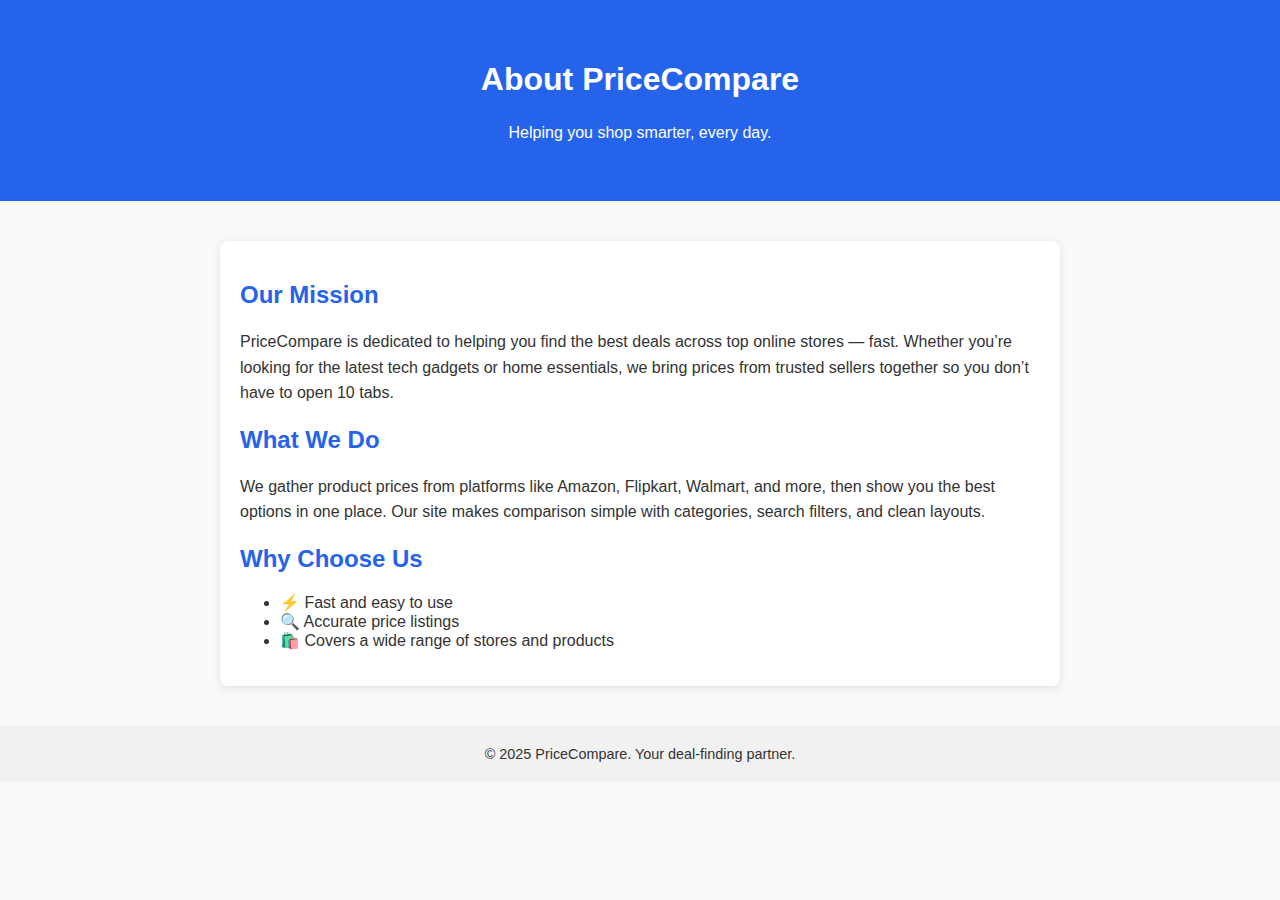
<file: about.html>
<!DOCTYPE html>
<html lang="en">
<head>
  <meta charset="UTF-8" />
  <meta name="viewport" content="width=device-width, initial-scale=1" />
  <title>About Us - PriceCompare</title>
  <style>
    body {
      font-family: Arial, sans-serif;
      background-color: #f9f9f9;
      margin: 0;
      padding: 0;
      color: #333;
    }

    header {
      background-color: #2563eb;
      color: white;
      padding: 40px 20px;
      text-align: center;
    }

    main {
      max-width: 800px;
      margin: 40px auto;
      padding: 20px;
      background: #fff;
      border-radius: 8px;
      box-shadow: 0 2px 8px rgba(0,0,0,0.1);
    }

    h2 {
      color: #2563eb;
    }

    p {
      line-height: 1.6;
    }

    footer {
      text-align: center;
      padding: 20px;
      font-size: 0.9em;
      background-color: #f1f1f1;
      margin-top: 40px;
    }
  </style>
</head>
<body>

  <header>
    <h1>About PriceCompare</h1>
    <p>Helping you shop smarter, every day.</p>
  </header>

  <main>
    <h2>Our Mission</h2>
    <p>
      PriceCompare is dedicated to helping you find the best deals across top online stores — fast. Whether you’re looking for the latest tech gadgets or home essentials, we bring prices from trusted sellers together so you don’t have to open 10 tabs.
    </p>

    <h2>What We Do</h2>
    <p>
      We gather product prices from platforms like Amazon, Flipkart, Walmart, and more, then show you the best options in one place. Our site makes comparison simple with categories, search filters, and clean layouts.
    </p>

    <h2>Why Choose Us</h2>
    <ul>
      <li>⚡ Fast and easy to use</li>
      <li>🔍 Accurate price listings</li>
      <li>🛍️ Covers a wide range of stores and products</li>
    </ul>
  </main>

  <footer>
    &copy; 2025 PriceCompare. Your deal-finding partner.
  </footer>

</body>
</html>
</file>
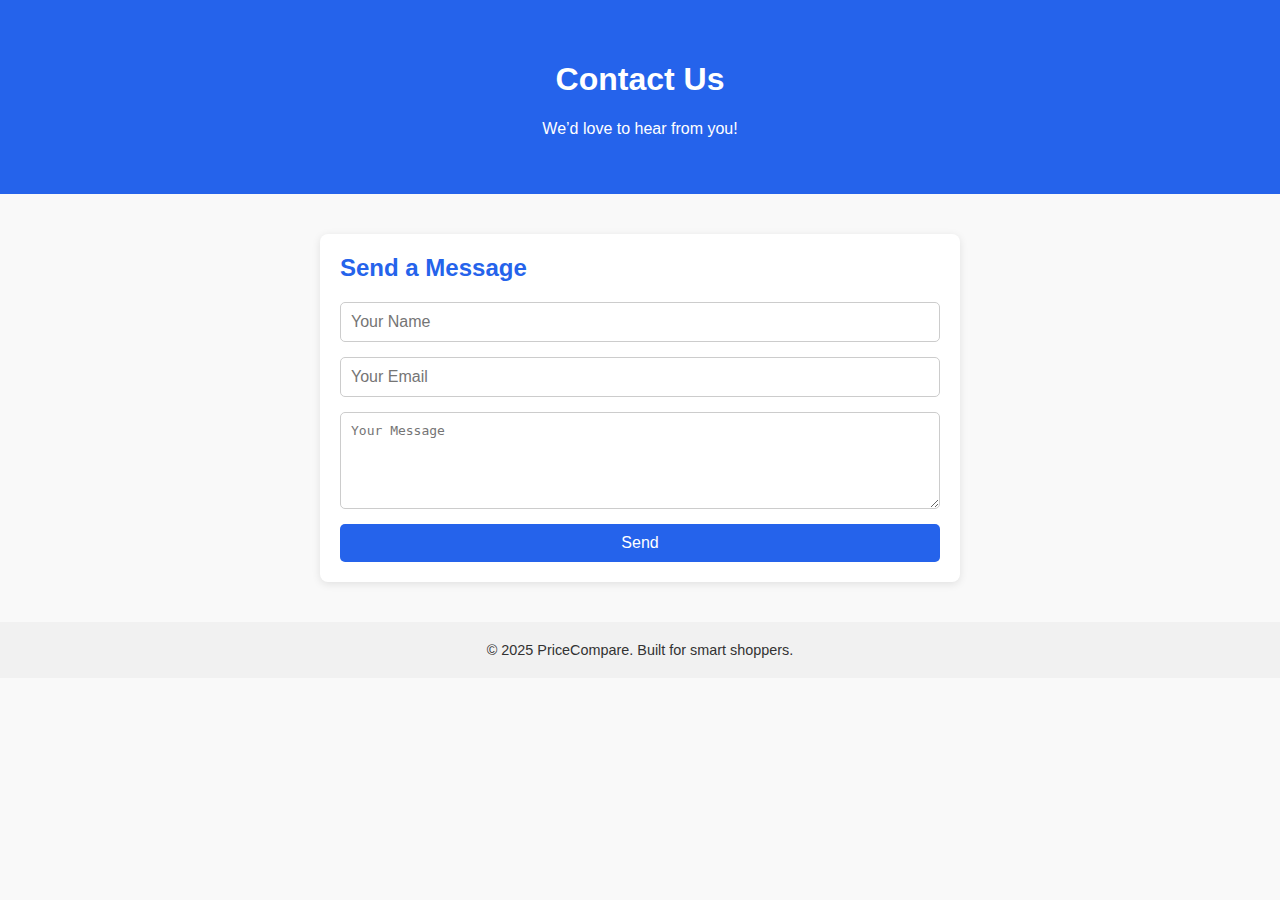
<file: contact.html>
<!DOCTYPE html>
<html lang="en">
<head>
  <meta charset="UTF-8" />
  <meta name="viewport" content="width=device-width, initial-scale=1" />
  <title>Contact Us - PriceCompare</title>
  <style>
    body {
      font-family: Arial, sans-serif;
      background-color: #f9f9f9;
      margin: 0;
      padding: 0;
      color: #333;
    }

    header {
      background-color: #2563eb;
      color: white;
      padding: 40px 20px;
      text-align: center;
    }

    main {
      max-width: 600px;
      margin: 40px auto;
      padding: 20px;
      background: #fff;
      border-radius: 8px;
      box-shadow: 0 2px 8px rgba(0,0,0,0.1);
    }

    h2 {
      margin-top: 0;
      color: #2563eb;
    }

    form {
      display: flex;
      flex-direction: column;
    }

    input, textarea {
      margin-bottom: 15px;
      padding: 10px;
      border-radius: 5px;
      border: 1px solid #ccc;
      font-size: 1em;
    }

    button {
      padding: 10px;
      background-color: #2563eb;
      color: white;
      border: none;
      border-radius: 5px;
      cursor: pointer;
      font-size: 1em;
    }

    button:hover {
      background-color: #1e40af;
    }

    footer {
      text-align: center;
      padding: 20px;
      font-size: 0.9em;
      background-color: #f1f1f1;
      margin-top: 40px;
    }
  </style>
</head>
<body>

  <header>
    <h1>Contact Us</h1>
    <p>We’d love to hear from you!</p>
  </header>

  <main>
    <h2>Send a Message</h2>
    <form>
      <input type="text" name="name" placeholder="Your Name" required />
      <input type="email" name="email" placeholder="Your Email" required />
      <textarea name="message" placeholder="Your Message" rows="5" required></textarea>
      <button type="submit">Send</button>
    </form>
  </main>

  <footer>
    &copy; 2025 PriceCompare. Built for smart shoppers.
  </footer>

</body>
</html>
</file>
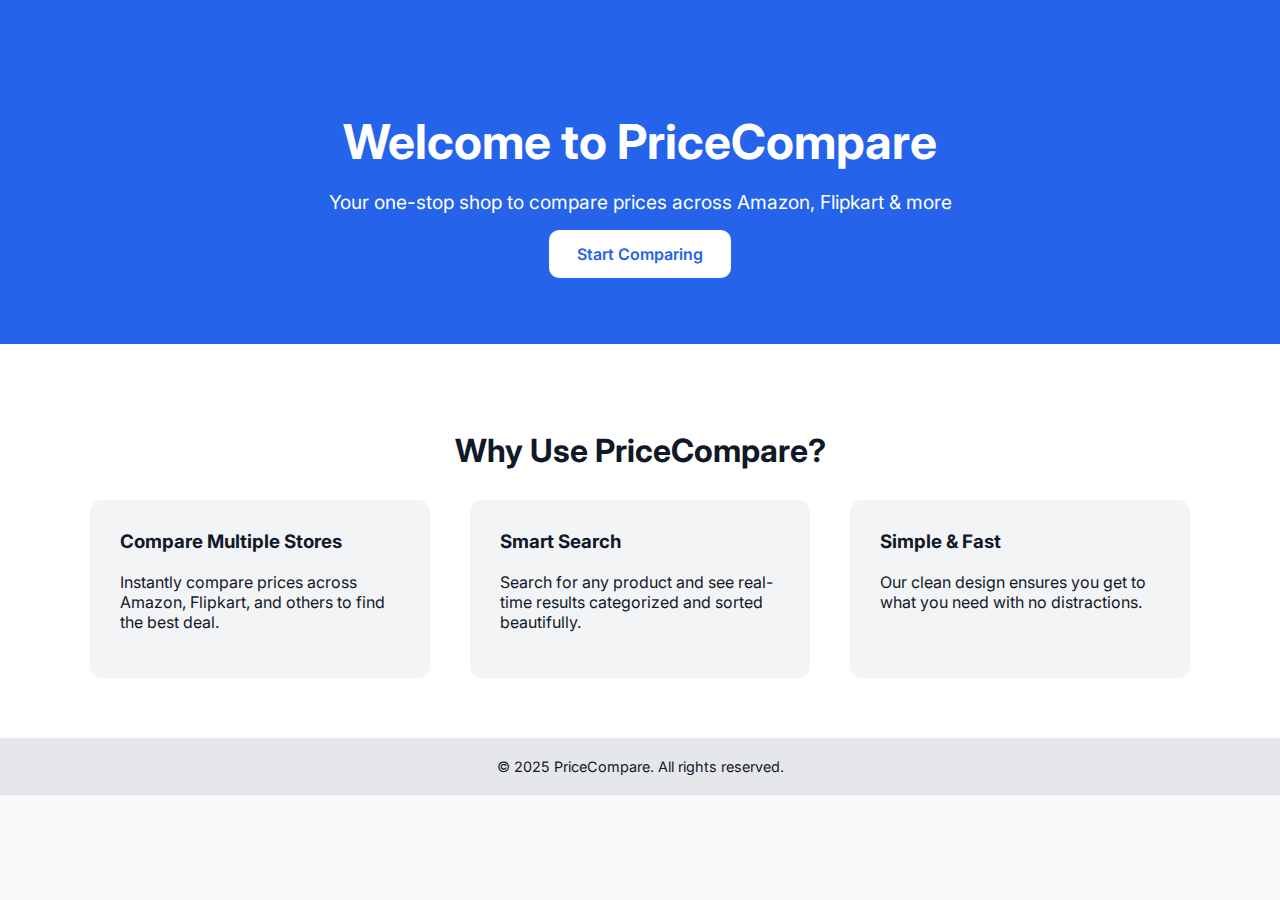
<file: home.html>
<!DOCTYPE html>
<html lang="en">
<head>
  <meta charset="UTF-8" />
  <meta name="viewport" content="width=device-width, initial-scale=1.0"/>
  <title>Price Compare | Home</title>
  <link href="https://fonts.googleapis.com/css2?family=Inter:wght@400;600&display=swap" rel="stylesheet"/>
  <style>
    body {
      margin: 0;
      font-family: 'Inter', sans-serif;
      background-color: #f9fafb;
      color: #111827;
    }

    header {
      background-color: #2563eb;
      color: white;
      padding: 80px 20px;
      text-align: center;
    }

    header h1 {
      font-size: 3em;
      margin-bottom: 10px;
    }

    header p {
      font-size: 1.2em;
      margin-bottom: 30px;
    }

    .cta-button {
      background-color: #ffffff;
      color: #2563eb;
      padding: 14px 28px;
      font-size: 1em;
      font-weight: 600;
      border: none;
      border-radius: 10px;
      cursor: pointer;
      text-decoration: none;
      transition: all 0.2s ease;
    }

    .cta-button:hover {
      background-color: #f3f4f6;
    }

    section.features {
      padding: 60px 20px;
      text-align: center;
      background-color: #fff;
    }

    .features h2 {
      font-size: 2em;
      margin-bottom: 30px;
    }

    .features-grid {
      display: flex;
      flex-wrap: wrap;
      justify-content: center;
      gap: 40px;
    }

    .feature-card {
      background-color: #f3f4f6;
      padding: 30px;
      border-radius: 12px;
      width: 280px;
      text-align: left;
    }

    .feature-card h3 {
      margin-top: 0;
    }

    footer {
      background-color: #e5e7eb;
      text-align: center;
      padding: 20px;
      font-size: 0.9em;
    }
  </style>
</head>
<body>

  <header>
    <h1>Welcome to PriceCompare</h1>
    <p>Your one-stop shop to compare prices across Amazon, Flipkart & more</p>
    <a href="index.html" class="cta-button">Start Comparing</a>
  </header>

  <section class="features">
    <h2>Why Use PriceCompare?</h2>
    <div class="features-grid">
      <div class="feature-card">
        <h3>Compare Multiple Stores</h3>
        <p>Instantly compare prices across Amazon, Flipkart, and others to find the best deal.</p>
      </div>
      <div class="feature-card">
        <h3>Smart Search</h3>
        <p>Search for any product and see real-time results categorized and sorted beautifully.</p>
      </div>
      <div class="feature-card">
        <h3>Simple & Fast</h3>
        <p>Our clean design ensures you get to what you need with no distractions.</p>
      </div>
    </div>
  </section>

  <footer>
    &copy; 2025 PriceCompare. All rights reserved.
  </footer>
  

</body>
</html>
</file>
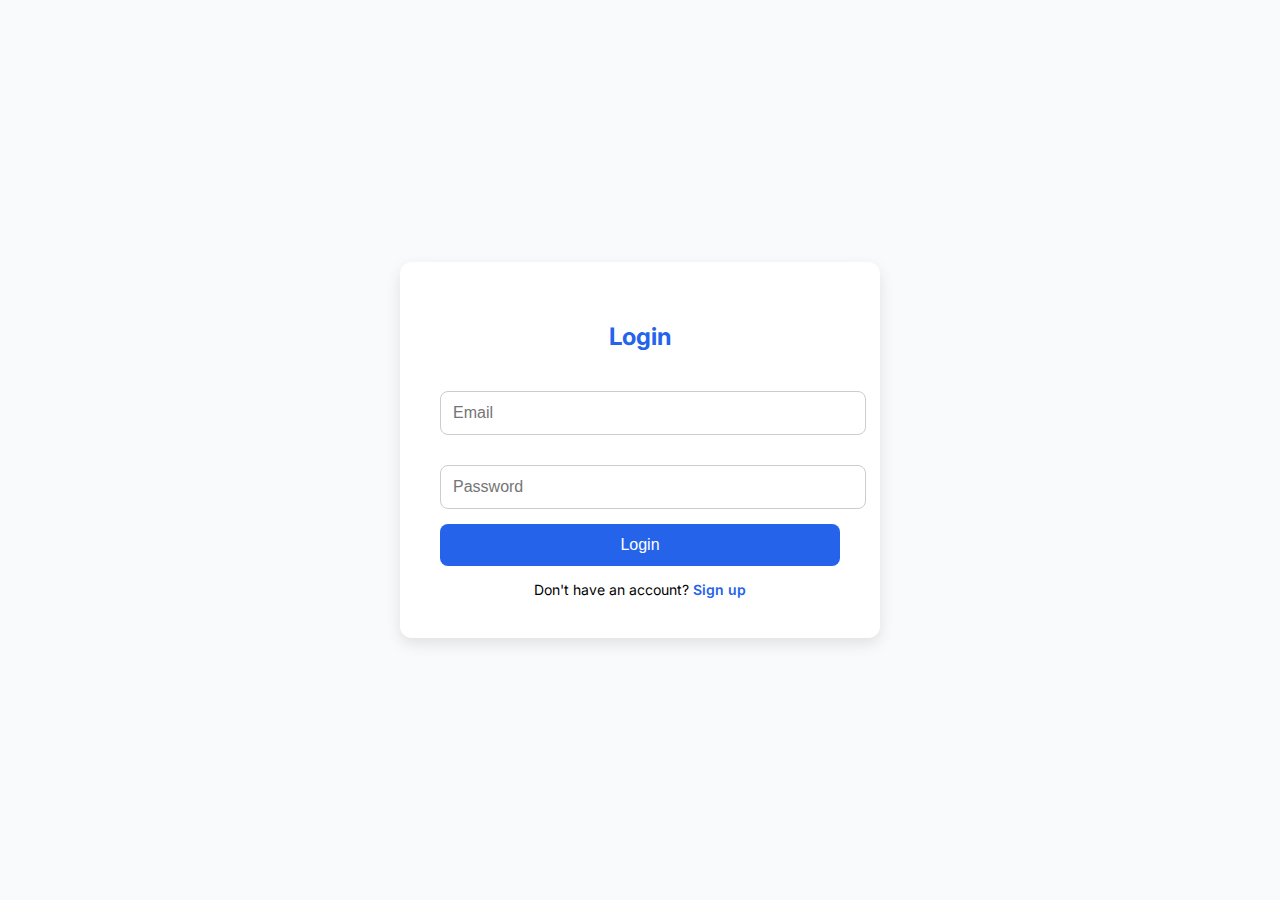
<file: login.html>
<!DOCTYPE html>
<html lang="en">
<head>
  <meta charset="UTF-8" />
  <meta name="viewport" content="width=device-width, initial-scale=1.0"/>
  <title>Login | PriceCompare</title>
  <link href="https://fonts.googleapis.com/css2?family=Inter:wght@400;600&display=swap" rel="stylesheet"/>
  <style>
    body {
      font-family: 'Inter', sans-serif;
      background-color: #f9fafb;
      display: flex;
      align-items: center;
      justify-content: center;
      height: 100vh;
      margin: 0;
    }

    .auth-container {
      background: #fff;
      padding: 40px;
      border-radius: 12px;
      box-shadow: 0 6px 15px rgba(0,0,0,0.1);
      width: 100%;
      max-width: 400px;
    }

    h2 {
      text-align: center;
      margin-bottom: 30px;
      color: #2563eb;
    }

    input[type="text"],
    input[type="email"],
    input[type="password"] {
      width: 100%;
      padding: 12px;
      margin: 10px 0 20px;
      border: 1px solid #ccc;
      border-radius: 8px;
      font-size: 16px;
    }

    button {
      width: 100%;
      padding: 12px;
      background-color: #2563eb;
      color: white;
      border: none;
      font-size: 16px;
      border-radius: 8px;
      cursor: pointer;
      transition: background 0.2s;
    }

    button:hover {
      background-color: #1d4ed8;
    }

    .toggle-link {
      text-align: center;
      margin-top: 15px;
      font-size: 14px;
    }

    .toggle-link a {
      color: #2563eb;
      text-decoration: none;
      font-weight: 600;
      cursor: pointer;
    }

    .hidden {
      display: none;
    }

    .message {
      text-align: center;
      color: red;
      margin-top: -15px;
      margin-bottom: 10px;
      font-size: 14px;
    }
  </style>
</head>
<body>

  <div class="auth-container">
    <!-- Login Form -->
    <form id="loginForm">
      <h2>Login</h2>
      <input type="email" id="loginEmail" placeholder="Email" required />
      <input type="password" id="loginPassword" placeholder="Password" required />
      <p class="message" id="loginMessage"></p>
      <button type="submit">Login</button>
      <div class="toggle-link">Don't have an account? <a onclick="showSignup()">Sign up</a></div>
    </form>

    <!-- Signup Form -->
    <form id="signupForm" class="hidden">
      <h2>Sign Up</h2>
      <input type="text" id="signupName" placeholder="Full Name" required />
      <input type="email" id="signupEmail" placeholder="Email" required />
      <input type="password" id="signupPassword" placeholder="Password" required />
      <p class="message" id="signupMessage"></p>
      <button type="submit">Create Account</button>
      <div class="toggle-link">Already have an account? <a onclick="showLogin()">Login</a></div>
    </form>
  </div>

  <script>
    const loginForm = document.getElementById('loginForm');
    const signupForm = document.getElementById('signupForm');
    const loginMessage = document.getElementById('loginMessage');
    const signupMessage = document.getElementById('signupMessage');

    function showSignup() {
      loginForm.classList.add('hidden');
      signupForm.classList.remove('hidden');
      loginMessage.textContent = "";
    }

    function showLogin() {
      signupForm.classList.add('hidden');
      loginForm.classList.remove('hidden');
      signupMessage.textContent = "";
    }

    signupForm.addEventListener('submit', (e) => {
      e.preventDefault();

      const name = document.getElementById('signupName').value;
      const email = document.getElementById('signupEmail').value;
      const password = document.getElementById('signupPassword').value;

      const newUser = { name, email, password };

      // Get existing users
      let users = JSON.parse(localStorage.getItem('users')) || [];

      // Check if email already exists
      const emailExists = users.some(user => user.email === email);

      if (emailExists) {
        signupMessage.style.color = "red";
        signupMessage.textContent = "Email already registered!";
      } else {
        users.push(newUser);
        localStorage.setItem('users', JSON.stringify(users));
        signupMessage.style.color = "green";
        signupMessage.textContent = "Signup successful! You can now login.";
        signupForm.reset();
      }
    });

    loginForm.addEventListener('submit', (e) => {
      e.preventDefault();

      const enteredEmail = document.getElementById('loginEmail').value;
      const enteredPassword = document.getElementById('loginPassword').value;

      const users = JSON.parse(localStorage.getItem('users')) || [];

      const matchedUser = users.find(user => user.email === enteredEmail && user.password === enteredPassword);

      if (matchedUser) {
        loginMessage.style.color = "green";
        loginMessage.textContent = "Login successful!";
        setTimeout(() => {
          window.location.href = "index.html"; // redirect to your main app
        }, 1000);
      } else {
        loginMessage.style.color = "red";
        loginMessage.textContent = "Invalid email or password.";
      }
    });
  </script>

</body>
</html>
</file>
